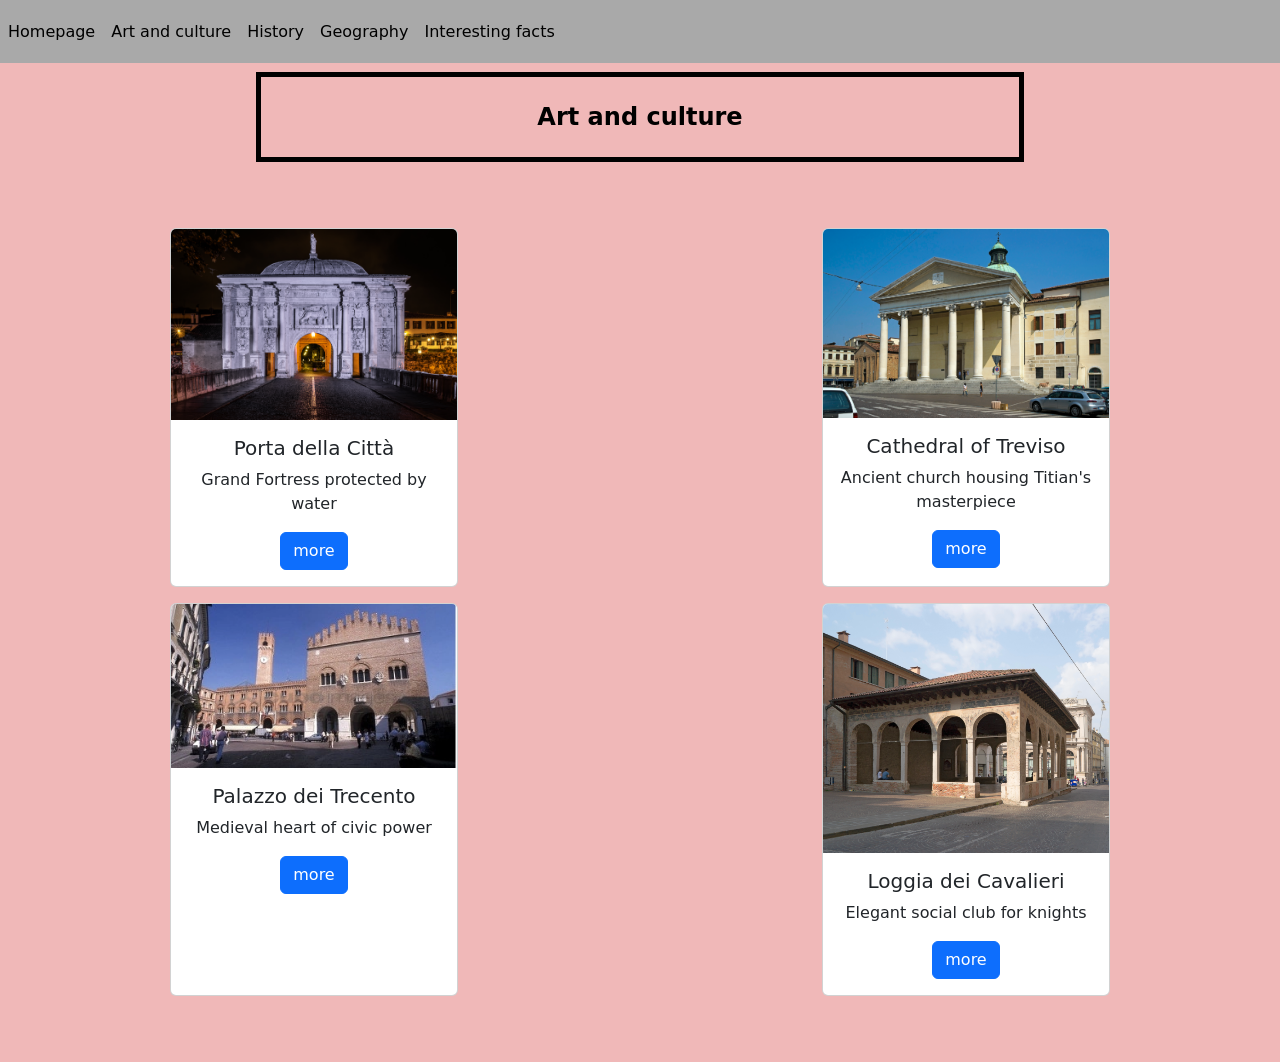
<file: artandculture.html>
<!DOCTYPE html>
<html lang="en">

<head>
    <meta charset="UTF-8">
    <meta name="viewport" content="width=device-width, initial-scale=1.0">
    <title>treviso</title>
    <link href="https://cdn.jsdelivr.net/npm/bootstrap@5.3.8/dist/css/bootstrap.min.css" rel="stylesheet"
        integrity="sha384-sRIl4kxILFvY47J16cr9ZwB07vP4J8+LH7qKQnuqkuIAvNWLzeN8tE5YBujZqJLB" crossorigin="anonymous">
    <script src="https://cdn.jsdelivr.net/npm/bootstrap@5.3.8/dist/js/bootstrap.bundle.min.js"
        integrity="sha384-FKyoEForCGlyvwx9Hj09JcYn3nv7wiPVlz7YYwJrWVcXK/BmnVDxM+D2scQbITxI"
        crossorigin="anonymous"></script>
    <link rel="stylesheet" href="style.css">
</head>
<style>
    body {
        background-color: #f0b8b8;
    }

    .top2 {
        color: black;
    }
</style>

<body>
    <nav class="navbar navbar-expand-lg bg-body-tertiary navv">
            <div class="container-fluid navv">
                <button class="navbar-toggler" type="button" data-bs-toggle="collapse"
                    data-bs-target="#navbarNavAltMarkup" aria-controls="navbarNavAltMarkup" aria-expanded="false"
                    aria-label="Toggle navigation">
                    <span class="navbar-toggler-icon"></span>
                </button>
                <div class="collapse navbar-collapse" id="navbarNavAltMarkup">
                    <div class="navbar-nav nvps">
                        <a class="nav-link nvp" href="index.html">Homepage</a>
                        <a class="nav-link nvp" href="artandculture.html">Art and culture</a>
                        <a class="nav-link nvp" href="history.html">History</a>
                        <a class="nav-link nvp" href="geography.html">Geography</a>
                        <a class="nav-link nvp" href="facts.html">Interesting facts</a>
                    </div>
                </div>
            </div>
        </nav>
    <div class="text-center top2"><b>Art and culture</b></div>
    <div class="text-center d-flex flex-column justify-content-center min-vh-100">
        <div class="row my-3 justify-content-center">
            <div class="col-sm-6 mb-3 mb-sm-0 d-flex justify-content-center">
                <div class="card" style="width: 18rem;">
                    <img src="img/Porta.jpeg" class="card-img-top" alt="porta">
                    <div class="card-body">
                        <h5 class="card-title">Porta della Città</h5>
                        <p class="card-text">Grand Fortress protected by water</p>
                        <button type="button" class="btn btn-primary" data-bs-toggle="modal"
                            data-bs-target="#staticBackdrop1">
                            more
                        </button>
                        <div class="modal fade" id="staticBackdrop1" data-bs-backdrop="static" data-bs-keyboard="false"
                            tabindex="-1" aria-labelledby="staticBackdropLabel" aria-hidden="true">
                            <div class="modal-dialog">
                                <div class="modal-content">
                                    <div class="modal-header">
                                        <h1 class="modal-title fs-5" id="staticBackdropLabel">Porta della Città</h1>
                                        <button type="button" class="btn-close" data-bs-dismiss="modal"
                                            aria-label="Close"></button>
                                    </div>
                                    <div class="modal-body">
                                        Finally, the city’s physical boundaries are defined by the Venetian Walls and
                                        the monumental Porta San Tommaso, a colossal defensive project initiated by the
                                        Republic of Venice in 1509. At a time when Treviso was the most strategic
                                        mainland stronghold for Venice, the architect Fra’ Giocondo designed a
                                        state-of-the-art bastion system. Rather than relying solely on stone, the
                                        Venetians utilized the surrounding rivers—the Sile and the Botteniga—to create a
                                        sophisticated hydraulic defense that could flood the surrounding plains, leaving
                                        the city an impenetrable island. The most impressive gateway is Porta San
                                        Tommaso, constructed in 1518 and clad entirely in white Istrian stone. It is
                                        heavily decorated with military trophies and the winged Lion of Saint Mark,
                                        intended to project the power and prestige of Venice to anyone approaching from
                                        the north. Today, the top of these walls serves as a lush, three-kilometer
                                        elevated park, offering a peaceful green promenade that overlooks the intricate
                                        network of canals and the historic city center.
                                    </div>
                                    <div class="modal-footer">
                                        <button type="button" class="btn btn-secondary"
                                            data-bs-dismiss="modal">Close</button>
                                        <button type="button" class="btn btn-primary"
                                            data-bs-dismiss="modal">Understood</button>
                                    </div>
                                </div>
                            </div>
                        </div>
                    </div>
                </div>
            </div>
            <div class="col-sm-6 d-flex justify-content-center">
                <div class="card" style="width: 18rem;">
                    <img src="img/Cathedral.jpeg" class="card-img-top" alt="cathedral">
                    <div class="card-body">
                        <h5 class="card-title">Cathedral of Treviso</h5>
                        <p class="card-text">Ancient church housing Titian's masterpiece</p>
                        <button type="button" class="btn btn-primary" data-bs-toggle="modal"
                            data-bs-target="#staticBackdrop">
                            more
                        </button>
                        <div class="modal fade" id="staticBackdrop" data-bs-backdrop="static" data-bs-keyboard="false"
                            tabindex="-1" aria-labelledby="staticBackdropLabel" aria-hidden="true">
                            <div class="modal-dialog">
                                <div class="modal-content">
                                    <div class="modal-header">
                                        <h1 class="modal-title fs-5" id="staticBackdropLabel">Cathedral of Treviso</h1>
                                        <button type="button" class="btn-close" data-bs-dismiss="modal"
                                            aria-label="Close"></button>
                                    </div>
                                    <div class="modal-body">
                                        The spiritual and architectural evolution of the city is best encapsulated in
                                        the Cathedral of San Pietro, a complex that functions as a timeline of Treviso’s
                                        religious history from the early Christian era to the 19th century. The current
                                        exterior, dominated by a majestic Neoclassical portico with six massive Ionic
                                        columns, was added in 1836 to provide a grander face to the city. However, once
                                        inside, the atmosphere shifts dramatically toward the Renaissance and the Middle
                                        Ages. The Malchiostro Chapel houses one of the most important paintings in
                                        Northern Italy: Titian’s "Annunciation," a work celebrated for its innovative
                                        use of perspective and vibrant Venetian color. Descending further into the
                                        structure, visitors find the 11th-century Romanesque crypt, a silent forest of
                                        sixty-eight slender marble columns with uniquely carved capitals that protect
                                        the remains of San Liberale, the city’s patron saint. This subterranean space
                                        remains the most atmospheric and ancient heart of the entire cathedral complex
                                    </div>
                                    <div class="modal-footer">
                                        <button type="button" class="btn btn-secondary"
                                            data-bs-dismiss="modal">Close</button>
                                        <button type="button" class="btn btn-primary"
                                            data-bs-dismiss="modal">Understood</button>
                                    </div>
                                </div>
                            </div>
                        </div>
                    </div>
                </div>
            </div>
        </div>

        <div class="row mb-3 justify-content-center">
            <div class="col-sm-6 mb-3 mb-sm-0 d-flex justify-content-center">
                <div class="card" style="width: 18rem;">
                    <img src="img/Palazzo.jpeg" class="card-img-top" alt="Palazzo">
                    <div class="card-body">
                        <h5 class="card-title">Palazzo dei Trecento</h5>
                        <p class="card-text">Medieval heart of civic power</p>
                        <button type="button" class="btn btn-primary" data-bs-toggle="modal"
                            data-bs-target="#staticBackdrop2">
                            more
                        </button>
                        <div class="modal fade" id="staticBackdrop2" data-bs-backdrop="static" data-bs-keyboard="false"
                            tabindex="-1" aria-labelledby="staticBackdropLabel" aria-hidden="true">
                            <div class="modal-dialog">
                                <div class="modal-content">
                                    <div class="modal-header">
                                        <h1 class="modal-title fs-5" id="staticBackdropLabel">Palazzo dei Trecento</h1>
                                        <button type="button" class="btn-close" data-bs-dismiss="modal"
                                            aria-label="Close"></button>
                                    </div>
                                    <div class="modal-body">
                                        Treviso is an intricately layered city that demands a slower pace to fully
                                        appreciate its "Urbs Picta" heritage, a title referring to the extensive
                                        Renaissance frescoes that once covered nearly every external wall. The most
                                        prominent monument and the heart of Trevisan civic life is the Palazzo dei
                                        Trecento, which towers over the Piazza dei Signori. Constructed around 1210,
                                        this massive brick edifice served as the headquarters for the Maggior Consiglio,
                                        a governing body of three hundred citizens from various social backgrounds. The
                                        palace is a masterpiece of Romanesque communal architecture, featuring a grand
                                        ground-floor loggia that has served as a public meeting space for centuries. Its
                                        historical significance is deepened by its modern "scars"; after being nearly
                                        destroyed by an Allied bombing raid on Good Friday in 1944, the building was
                                        meticulously restored. To honor this history, a dark "seam" or "suture" line was
                                        left visible along the exterior brickwork, clearly marking where the original
                                        medieval walls end and the post-war reconstructions begin.
                                    </div>
                                    <div class="modal-footer">
                                        <button type="button" class="btn btn-secondary"
                                            data-bs-dismiss="modal">Close</button>
                                        <button type="button" class="btn btn-primary"
                                            data-bs-dismiss="modal">Understood</button>
                                    </div>
                                </div>
                            </div>
                        </div>
                    </div>
                </div>
            </div>
            <div class="col-sm-6 d-flex justify-content-center">
                <div class="card" style="width: 18rem;">
                    <img src="img/Loggia.jpeg" class="card-img-top" alt="loggia">
                    <div class="card-body">
                        <h5 class="card-title">Loggia dei Cavalieri</h5>
                        <p class="card-text">Elegant social club for knights</p>
                        <button type="button" class="btn btn-primary" data-bs-toggle="modal"
                            data-bs-target="#staticBackdrop3">
                            more
                        </button>
                        <div class="modal fade" id="staticBackdrop3" data-bs-backdrop="static" data-bs-keyboard="false"
                            tabindex="-1" aria-labelledby="staticBackdropLabel" aria-hidden="true">
                            <div class="modal-dialog">
                                <div class="modal-content">
                                    <div class="modal-header">
                                        <h1 class="modal-title fs-5" id="staticBackdropLabel">Loggia dei Cavalieri</h1>
                                        <button type="button" class="btn-close" data-bs-dismiss="modal"
                                            aria-label="Close"></button>
                                    </div>
                                    <div class="modal-body">
                                        Just a short walk through the elegant, porticoed streets leads to the Loggia dei
                                        Cavalieri, one of the most significant secular monuments in Europe from the late
                                        13th century. Built during the rule of Podestà Giacomo da Perugia, this
                                        structure was not designed for trade or religious worship, but rather as an
                                        exclusive social club for the "Milites" or the knightly class. Here, the
                                        nobility gathered to engage in refined conversation, chess, and other courtly
                                        pastimes. The loggia is characterized by its irregular quadrilateral shape and
                                        elegant, slender columns supporting rounded Romanesque arches. What makes it
                                        truly exceptional are the internal decorations; despite the passage of time, one
                                        can still discern layers of frescoes depicting scenes from the "Chanson de
                                        Geste" and chivalric epics, serving as a rare, tangible link to the
                                        sophisticated "Marca Gioiosa et Amorosa" (the joyful and amorous march)
                                        described by medieval poets.
                                    </div>
                                    <div class="modal-footer">
                                        <button type="button" class="btn btn-secondary"
                                            data-bs-dismiss="modal">Close</button>
                                        <button type="button" class="btn btn-primary"
                                            data-bs-dismiss="modal">Understood</button>
                                    </div>
                                </div>
                            </div>
                        </div>
                    </div>
                </div>
            </div>
        </div>
    </div>
</body>

</html>
</file>
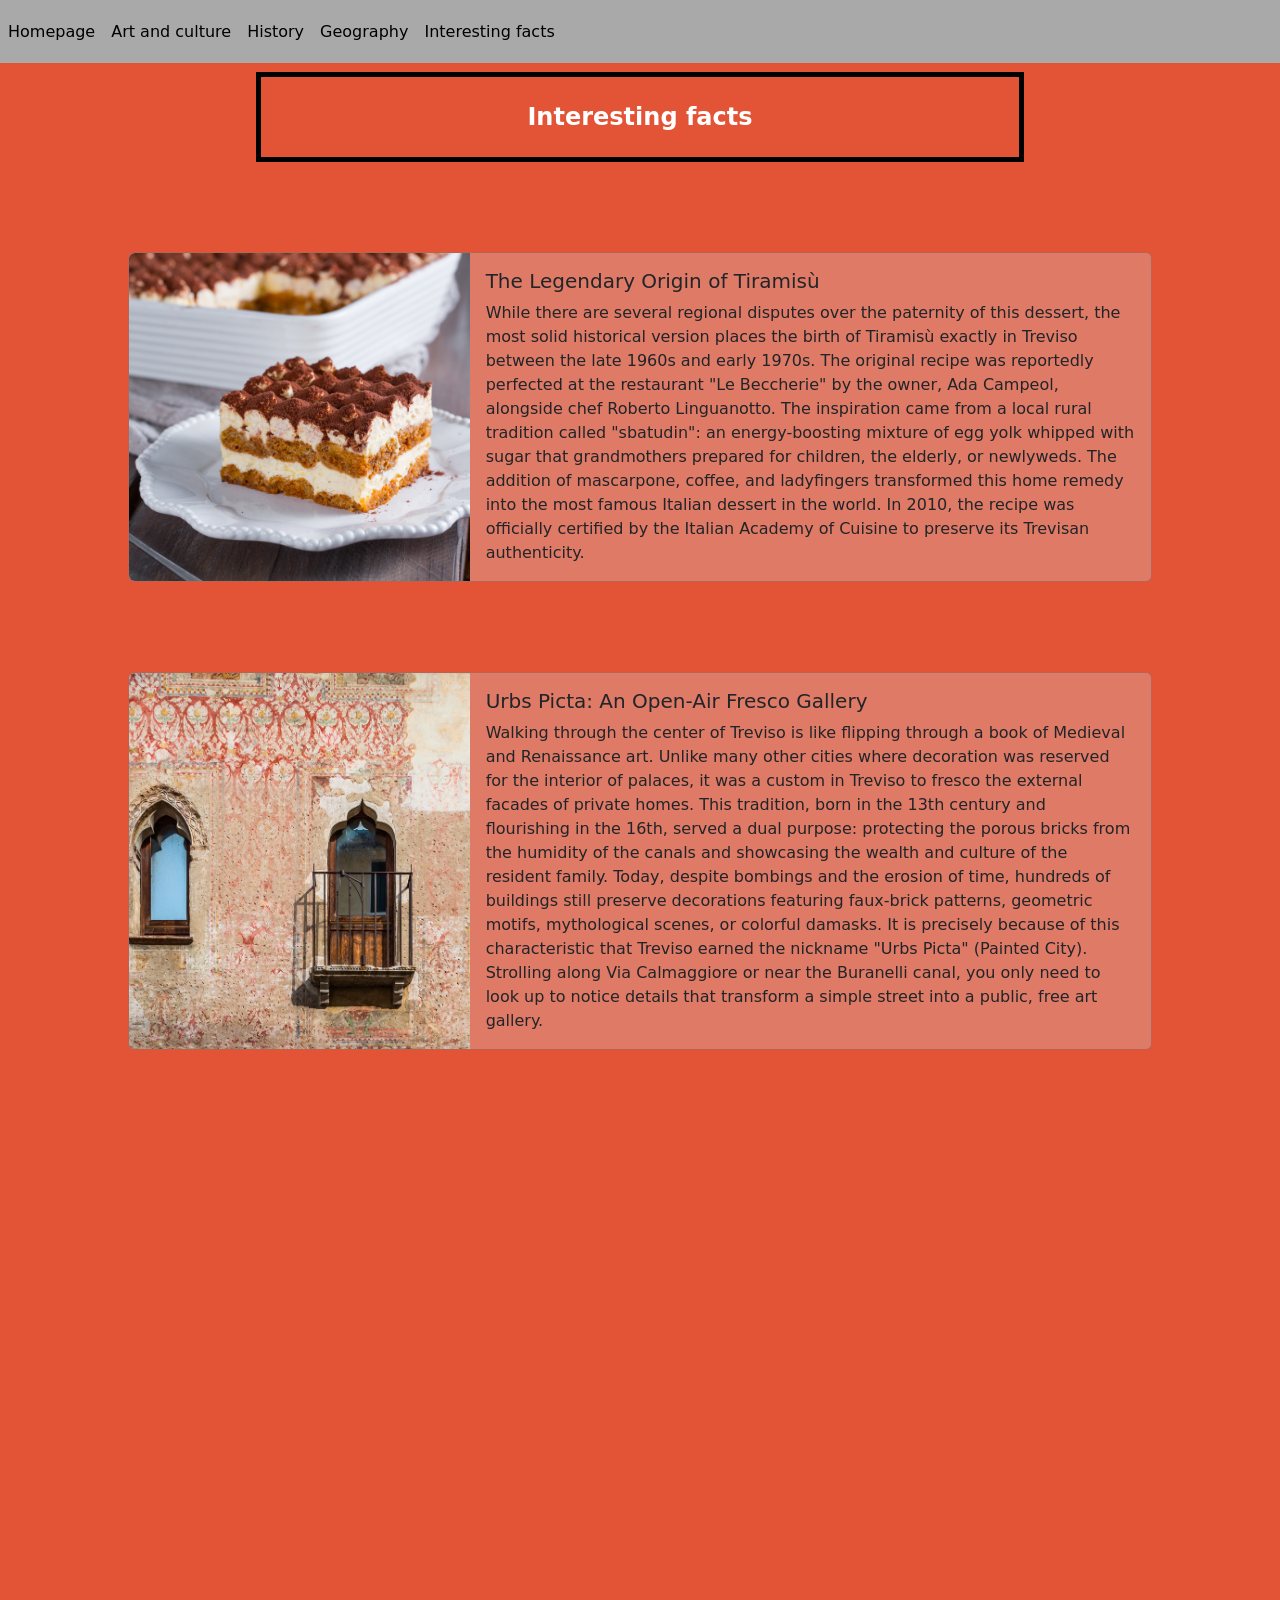
<file: facts.html>
<!DOCTYPE html>
<html lang="en">

<head>
    <meta charset="UTF-8">
    <meta name="viewport" content="width=device-width, initial-scale=1.0">
    <title>Treviso</title>
    <link href="https://unpkg.com/aos@2.3.1/dist/aos.css" rel="stylesheet">
    <script src="https://unpkg.com/aos@2.3.1/dist/aos.js"></script>
    <link href="https://cdn.jsdelivr.net/npm/bootstrap@5.3.8/dist/css/bootstrap.min.css" rel="stylesheet"
        integrity="sha384-sRIl4kxILFvY47J16cr9ZwB07vP4J8+LH7qKQnuqkuIAvNWLzeN8tE5YBujZqJLB" crossorigin="anonymous">
    <script src="https://cdn.jsdelivr.net/npm/bootstrap@5.3.8/dist/js/bootstrap.bundle.min.js"
        integrity="sha384-FKyoEForCGlyvwx9Hj09JcYn3nv7wiPVlz7YYwJrWVcXK/BmnVDxM+D2scQbITxI"
        crossorigin="anonymous"></script>
    <link rel="stylesheet" href="style.css">
</head>
    <style>
        body{
            background-color: #e35336;
        }
    </style>
<body>
    <nav class="navbar navbar-expand-lg bg-body-tertiary navv">
            <div class="container-fluid navv">
                <button class="navbar-toggler" type="button" data-bs-toggle="collapse"
                    data-bs-target="#navbarNavAltMarkup" aria-controls="navbarNavAltMarkup" aria-expanded="false"
                    aria-label="Toggle navigation">
                    <span class="navbar-toggler-icon"></span>
                </button>
                <div class="collapse navbar-collapse" id="navbarNavAltMarkup">
                    <div class="navbar-nav nvps">
                        <a class="nav-link nvp" href="index.html">Homepage</a>
                        <a class="nav-link nvp" href="artandculture.html">Art and culture</a>
                        <a class="nav-link nvp" href="history.html">History</a>
                        <a class="nav-link nvp" href="geography.html">Geography</a>
                        <a class="nav-link nvp" href="facts.html">Interesting facts</a>
                    </div>
                </div>
            </div>
        </nav>
    <div class="text-center top2"><b>Interesting facts</b></div>
    <div class="card mx-auto kard" style="max-width: 80vw; margin-top: 10vh; margin-bottom: 10vh;" data-aos="fade-left">
        <div class="row g-0">
            <div class="col-md-4">
                <img src="img/Tiramisu.jpg" class="img-fluid rounded-start" alt="Tiramisù">
            </div>
            <div class="col-md-8">
                <div class="card-body">
                    <h5 class="card-title">The Legendary Origin of Tiramisù</h5>
                    <p class="card-text">While there are several regional disputes over the paternity of this dessert,
                        the most solid historical version places the birth of Tiramisù exactly in Treviso between the
                        late 1960s and early 1970s. The original recipe was reportedly perfected at the restaurant "Le
                        Beccherie" by the owner, Ada Campeol, alongside chef Roberto Linguanotto.

                        The inspiration came from a local rural tradition called "sbatudin": an energy-boosting mixture
                        of egg yolk whipped with sugar that grandmothers prepared for children, the elderly, or
                        newlyweds. The addition of mascarpone, coffee, and ladyfingers transformed this home remedy into
                        the most famous Italian dessert in the world. In 2010, the recipe was officially certified by
                        the Italian Academy of Cuisine to preserve its Trevisan authenticity.</p>
                </div>
            </div>
        </div>
    </div>
    <div class="card mx-auto kard" style="max-width: 80vw; margin-bottom: 10vh;" data-aos="fade-right">
        <div class="row g-0">
            <div class="col-md-4">
                <img src="img/Urbs.jpeg" class="img-fluid rounded-start" alt="Urbs Picta">
            </div>
            <div class="col-md-8">
                <div class="card-body">
                    <h5 class="card-title">Urbs Picta: An Open-Air Fresco Gallery</h5>
                    <p class="card-text">Walking through the center of Treviso is like flipping through a book of
                        Medieval and Renaissance art. Unlike many other cities where decoration was reserved for the
                        interior of palaces, it was a custom in Treviso to fresco the external facades of private homes.
                        This tradition, born in the 13th century and flourishing in the 16th, served a dual purpose:
                        protecting the porous bricks from the humidity of the canals and showcasing the wealth and
                        culture of the resident family.

                        Today, despite bombings and the erosion of time, hundreds of buildings still preserve
                        decorations featuring faux-brick patterns, geometric motifs, mythological scenes, or colorful
                        damasks. It is precisely because of this characteristic that Treviso earned the nickname "Urbs
                        Picta" (Painted City). Strolling along Via Calmaggiore or near the Buranelli canal, you only
                        need to look up to notice details that transform a simple street into a public, free art
                        gallery.</p>
                </div>
            </div>
        </div>
    </div>
    <div class="card mx-auto kard" style="max-width: 80vw; margin-bottom: 10vh;" data-aos="fade-left">
        <div class="row g-0">
            <div class="col-md-4">
                <img src="img/River.jpg" class="img-fluid rounded-start" alt="river" style="height: 100%;">
            </div>
            <div class="col-md-8">
                <div class="card-body">
                    <h5 class="card-title">The "Two Rivers" and the Magic of the Canals</h5>
                    <p class="card-text">An aspect that defines Treviso's identity, but is often misunderstood, is its
                        complex water network. The city is not by the sea, but stands at the confluence of two main
                        rivers: the Sile, one of the longest resurgence rivers in Europe, and the Botteniga. Just before
                        entering the city, the Botteniga is divided into three main branches (Cagnan Grande, Cagnan
                        Medio or Buranelli, and Cagnan della Roggia) through a system of locks designed in the 16th
                        century by the architect Fra' Giocondo.

                        These canals did not just have an aesthetic or defensive function; they were the economic engine
                        of the city. They powered the wheels of watermills (some of which are still visible and
                        functional today near the Fish Market) and allowed for the transport of goods toward Venice. The
                        Sile, in particular, is a calm, crystal-clear river that skirts the southern walls, creating a
                        unique natural ecosystem that allows you to transition in just a few steps from the dense
                        medieval historic center to a protected natural oasis.</p>
                </div>
            </div>
        </div>
    </div>
    <script>
  AOS.init();
</script>
</body>

</html>
</file>
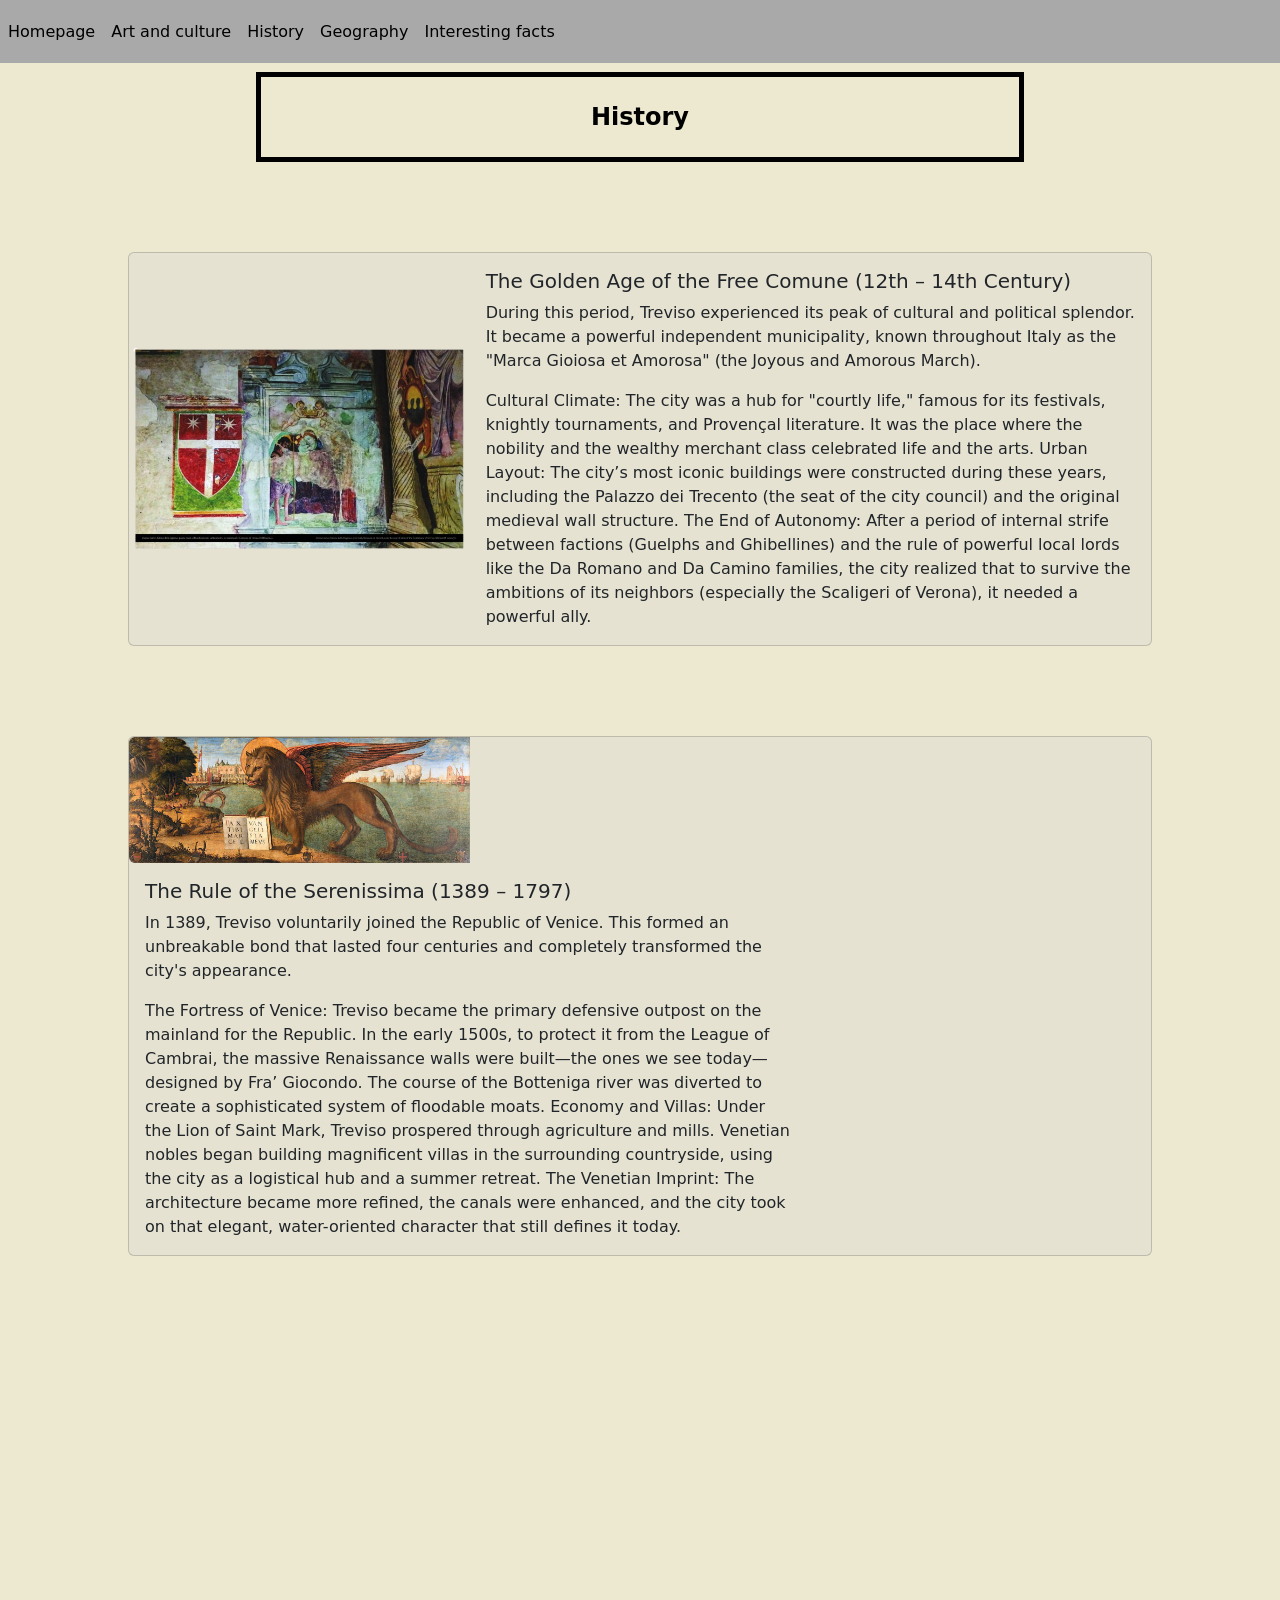
<file: history.html>
<!DOCTYPE html>
<html lang="en">

<head>
    <meta charset="UTF-8">
    <meta name="viewport" content="width=device-width, initial-scale=1.0">
    <title>Treviso</title>
    <link href="https://unpkg.com/aos@2.3.1/dist/aos.css" rel="stylesheet">
    <script src="https://unpkg.com/aos@2.3.1/dist/aos.js"></script>
    <link href="https://cdn.jsdelivr.net/npm/bootstrap@5.3.8/dist/css/bootstrap.min.css" rel="stylesheet"
        integrity="sha384-sRIl4kxILFvY47J16cr9ZwB07vP4J8+LH7qKQnuqkuIAvNWLzeN8tE5YBujZqJLB" crossorigin="anonymous">
    <script src="https://cdn.jsdelivr.net/npm/bootstrap@5.3.8/dist/js/bootstrap.bundle.min.js"
        integrity="sha384-FKyoEForCGlyvwx9Hj09JcYn3nv7wiPVlz7YYwJrWVcXK/BmnVDxM+D2scQbITxI"
        crossorigin="anonymous"></script>
    <link rel="stylesheet" href="style.css">
</head>
<style>
    body {
        background-color: #EDE8D0;
        color: black;
    }
</style>

<body>
    <nav class="navbar navbar-expand-lg bg-body-tertiary navv">
            <div class="container-fluid navv">
                <button class="navbar-toggler" type="button" data-bs-toggle="collapse"
                    data-bs-target="#navbarNavAltMarkup" aria-controls="navbarNavAltMarkup" aria-expanded="false"
                    aria-label="Toggle navigation">
                    <span class="navbar-toggler-icon"></span>
                </button>
                <div class="collapse navbar-collapse" id="navbarNavAltMarkup">
                    <div class="navbar-nav nvps">
                        <a class="nav-link nvp" href="index.html">Homepage</a>
                        <a class="nav-link nvp" href="artandculture.html">Art and culture</a>
                        <a class="nav-link nvp" href="history.html">History</a>
                        <a class="nav-link nvp" href="geography.html">Geography</a>
                        <a class="nav-link nvp" href="facts.html">Interesting facts</a>
                    </div>
                </div>
            </div>
        </nav>
    <div class="text-center top2"><b>History</b></div>
    <div class="card mx-auto kard" style="width: 80vw; margin-top: 10vh; margin-bottom: 10vh;" data-aos="fade-left">
        <div class="row g-0 d-flex align-items-center">
            <div class="col-md-4">
                <img src="img/history1.png" class="img-fluid rounded-start"
                    alt="frescoes located on the west wall of the Salone della Ragione">
            </div>
            <div class="col-md-8">
                <div class="card-body">
                    <h5 class="card-title">The Golden Age of the Free Comune (12th – 14th Century)</h5>
                    <p class="card-text">During this period, Treviso experienced its peak of cultural and political
                        splendor. It became a powerful independent municipality, known throughout Italy as the "Marca
                        Gioiosa et Amorosa" (the Joyous and Amorous March).</p>
                    <p class="card-text">Cultural Climate: The city was a hub for "courtly life," famous for its
                        festivals, knightly tournaments, and Provençal literature. It was the place where the nobility
                        and the wealthy merchant class celebrated life and the arts.

                        Urban Layout: The city’s most iconic buildings were constructed during these years, including
                        the Palazzo dei Trecento (the seat of the city council) and the original medieval wall
                        structure.

                        The End of Autonomy: After a period of internal strife between factions (Guelphs and
                        Ghibellines) and the rule of powerful local lords like the Da Romano and Da Camino families, the
                        city realized that to survive the ambitions of its neighbors (especially the Scaligeri of
                        Verona), it needed a powerful ally.</p>
                </div>
            </div>
        </div>
    </div>
    <div class="card mx-auto kard" style="width: 80vw; margin-bottom: 10vh;" data-aos="fade-right">
        <div c marginlass="row g-0 d-flex align-items-center">
            <div class="col-md-4">
                <img src="img/history2.jpg" class="img-fluid rounded-start" alt="Lion of Saint Mark">
            </div>
            <div class="col-md-8">
                <div class="card-body">
                    <h5 class="card-title">The Rule of the Serenissima (1389 – 1797)</h5>
                    <p class="card-text">In 1389, Treviso voluntarily joined the Republic of Venice. This formed an
                        unbreakable bond that lasted four centuries and completely transformed the city's appearance.
                    </p>
                    <p class="card-text">The Fortress of Venice: Treviso became the primary defensive outpost on the
                        mainland for the Republic. In the early 1500s, to protect it from the League of Cambrai, the
                        massive Renaissance walls were built—the ones we see today—designed by Fra’ Giocondo. The course
                        of the Botteniga river was diverted to create a sophisticated system of floodable moats.

                        Economy and Villas: Under the Lion of Saint Mark, Treviso prospered through agriculture and
                        mills. Venetian nobles began building magnificent villas in the surrounding countryside, using
                        the city as a logistical hub and a summer retreat.

                        The Venetian Imprint: The architecture became more refined, the canals were enhanced, and the
                        city took on that elegant, water-oriented character that still defines it today.</p>
                </div>
            </div>
        </div>
    </div>
    <div class="card mx-auto kard" style="width: 80vw; margin-bottom: 10vh;" data-aos="fade-left">
        <div c marginlass="row g-0 d-flex align-items-center">
            <div class="col-md-4">
                <img src="img/History3.jpg" class="img-fluid rounded-start"
                    alt="bombing of the Palazzo dei Trecento">
            </div>
            <div class="col-md-8">
                <div class="card-body">
                    <h5 class="card-title">The Tragedy of 1944 and the Modern Rebirth</h5>
                    <p class="card-text">The 20th century deeply scarred Treviso, bringing it to the brink of total
                        destruction before it transformed into a modern economic powerhouse.</p>
                    <p class="card-text">The Good Friday Bombing: On April 7, 1944, a devastating Allied bombing raid
                        hit the historic center. In just a few minutes, about 80% of the buildings were damaged or
                        destroyed (including the Palazzo dei Trecento), and thousands of civilians lost their lives. It
                        remains a profound wound in the city's soul.

                        Reconstruction "As it was": Treviso had the strength to rebuild itself while respecting its
                        original style, painstakingly restoring medieval frescoes and facades that seemed lost forever.

                        The "Economic Miracle": From the 1960s onward, the city became the beating heart of one of
                        Europe’s most productive areas (the "North-East model"). It is now linked to global brands like
                        Benetton and De'Longhi, and is famous worldwide for Prosecco and as the birthplace of Tiramisù.
                    </p>
                </div>
            </div>
        </div>
    </div>
    <script>
  AOS.init();
</script>
</body>

</html>
</file>
<file: style.css>
b {
    font-size: x-large;
    text-align: justify;
}

body {
    background-color: #00AEEF;
    color: white;
}

.top1 {
    border: 5px white solid;
    height: 10vh;
    text-align: center;
    margin-left: 20%;
    margin-right: 20%;
    display: flex;
    align-items: center;
    justify-content: center;
    margin-top: 1vh;
}

.top2 {
    border: 5px black solid;
    height: 10vh;
    text-align: center;
    margin-left: 20%;
    margin-right: 20%;
    display: flex;
    align-items: center;
    justify-content: center;
    margin-top: 1vh;
}

.navv {
    background-color: darkgrey;
    padding: 0%;
    height: 7vh;

}

.nvp {
    color: black;
}

nav:has(a:hover) a:not(:hover) {
    opacity: 0.3;
}

.nvp:hover {
    background-color: darkgrey;
    text-decoration: underline;
}

.kard {
    background-color: lightgrey;
    background-color: rgba(211, 211, 211, 0.3);
}

.kard img {
    width: 100%;
    height: 100%;
    object-fit: cover;
}

.kard .row {
    display: flex;
    align-items: stretch;
}

.image {
    background-image: url("img/Trevisoback.jpg");
    background-repeat: no-repeat;
    background-size: cover;
    background-position: right;
    height: 60vh;
    width: 100%;
}

.footer {
    background-color: #f8f9fa;
    padding: 20px 0;
    margin-top: 30px;
}

.social-icons a {
    color: #6c757d;
    font-size: 1.5rem;
    margin: 0 10px;
    transition: color 0.3s ease;
}

.social-icons a:hover {
    color: #007bff;
}
</file>
